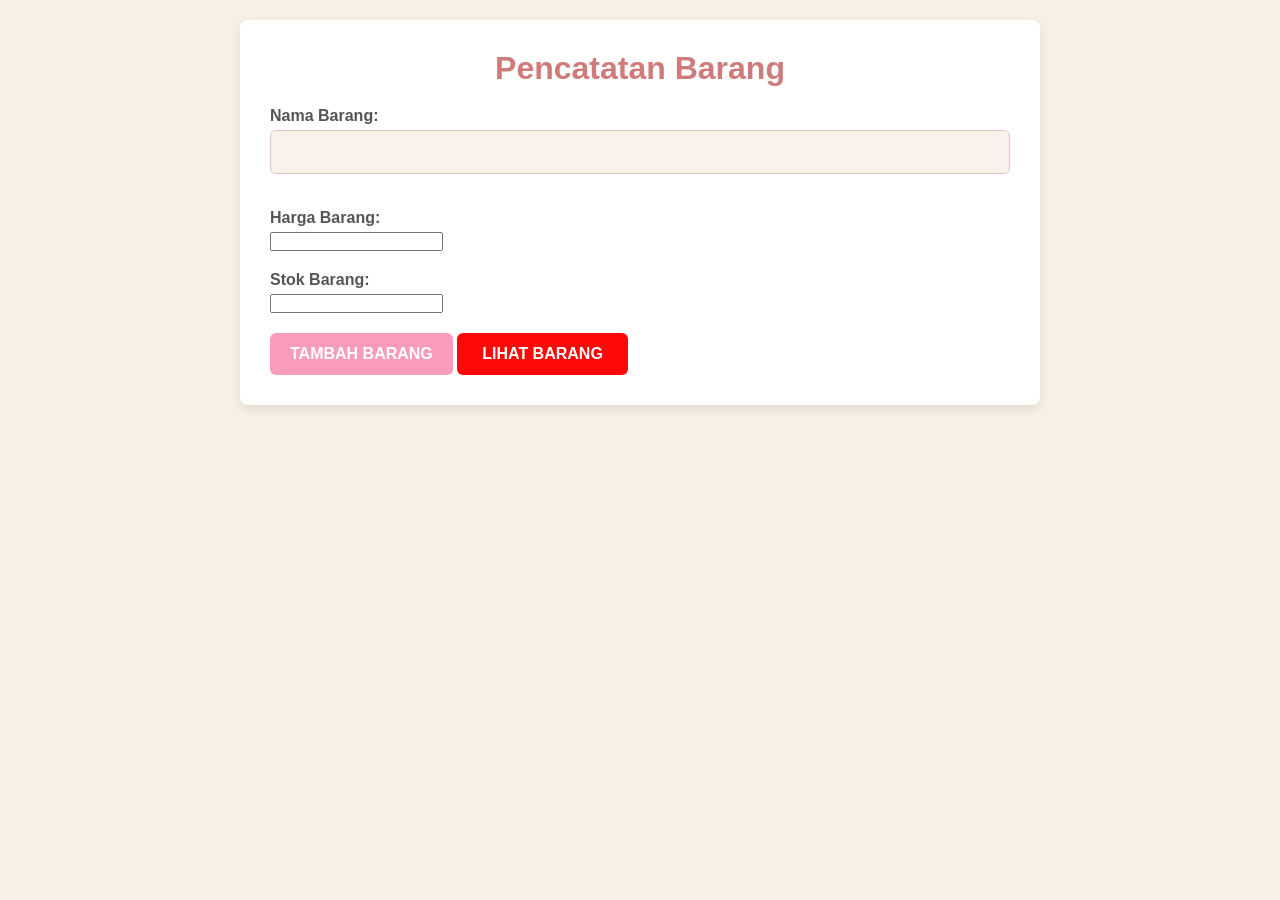
<file: index.html>
<!DOCTYPE html>
<html lang="en">
<head>
    <meta charset="UTF-8">
    <meta name="viewport" content="width=device-width, initial-scale=1.0">
    <title>Pencatatan Barang</title>
    <link rel="stylesheet" href="style1.css">
</head>
<body>
<div class="container">
    <h1>Pencatatan Barang</h1>
    <form method="POST" action="view.php">
        <div class="form-group">
            <label for="nama">Nama Barang:</label>
            <input type="text" id="nama" name="nama" required>
        </div>
        <div class="form-group">
            <label for="harga">Harga Barang:</label>
            <input type="number" id="harga" name="harga" required>
        </div>
        <div class="form-group">
            <label for="stok">Stok Barang:</label>
            <input type="number" id="stok" name="stok" required>
        </div>
        <button type="submit" name="tambah" class="btn">Tambah Barang</button>
        <a href="view.php" class="btn" style="background-color: #ff0808;">Lihat Barang</a>
    </form>
</div>
</body>
</html>
</file>
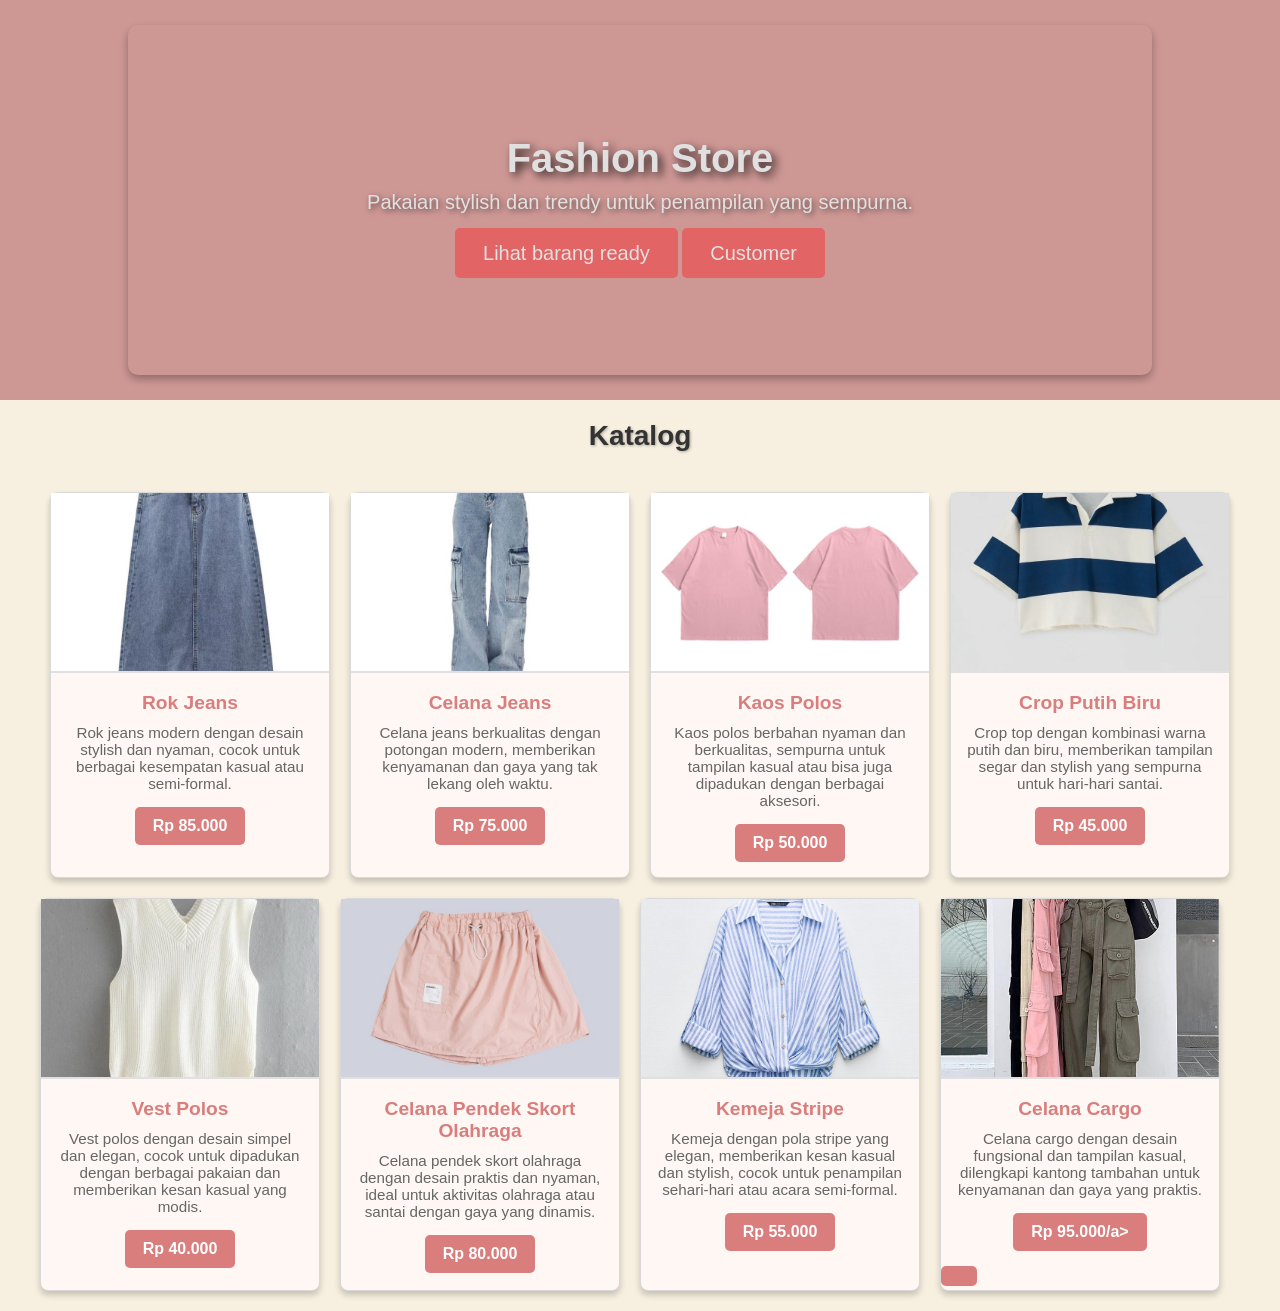
<file: home.html>
<!DOCTYPE html>
<html lang="en">
<head>
    <meta charset="UTF-8">
    <meta name="viewport" content="width=device-width, initial-scale=1.0">
    <title>Halaman Home</title>
    <link rel="stylesheet" href="style.css">
</head>
<body>
   <!-- Bagian Header -->
<div class="header-container">
    <div class="header-card">
      <div class="header-text">
        <h1 class="header-title">Fashion Store</h1>
        <p>Pakaian stylish dan trendy untuk penampilan yang sempurna.</p><br>

        <a href="view.php" class="btn">Lihat barang ready</a>
        <a href="view_customer.php" class="btn">Customer</a>
      </div>
    </div>
  </div>
  
  <!-- Bagian Katalog -->
  <h1 class="katalog-title">Katalog</h1>
  
    <!-- Catalog Section -->
    <div class="catalog">
        <!-- Card 1 -->
        <div class="card">
            <img src="assets/rokjeans.jpg" alt="Barang 1">
            <div class="card-body">
                <h3 class="card-title">Rok Jeans</h3>
                <p class="card-text">Rok jeans modern dengan desain stylish dan nyaman, cocok untuk berbagai kesempatan kasual atau semi-formal.</p>
                <a href="#" class="btn">Rp 85.000</a>
            </div>
        </div>
        <!-- Card 2 -->
        <div class="card">
            <img src="assets/jeans.jpeg" alt="Barang 2">
            <div class="card-body">
                <h3 class="card-title">Celana Jeans</h3>
                <p class="card-text">Celana jeans berkualitas dengan potongan modern, memberikan kenyamanan dan gaya yang tak lekang oleh waktu.</p>
                <a href="#" class="btn">Rp 75.000</a>
            </div>
        </div>
        <!-- Card 3 -->
        <div class="card">
            <img src="assets/foto4.jpg" alt="Barang 3">
            <div class="card-body">
                <h3 class="card-title">Kaos Polos</h3>
                <p class="card-text">Kaos polos berbahan nyaman dan berkualitas, sempurna untuk tampilan kasual atau bisa juga dipadukan dengan berbagai aksesori.</p>
                <a href="#" class="btn">Rp 50.000</a>
            </div>
        </div>
        <!-- Card 4 -->
        <div class="card">
            <img src="assets/strip1.jpeg" alt="Barang 4">
            <div class="card-body">
                <h3 class="card-title">Crop Putih Biru</h3>
                <p class="card-text">Crop top dengan kombinasi warna putih dan biru, memberikan tampilan segar dan stylish yang sempurna untuk hari-hari santai.</p>
                <a href="#" class="btn">Rp 45.000</a>
            </div>
        </div>
        <!-- Card 5 -->
        <div class="card">
            <img src="assets/vest.jpeg" alt="Barang 5">
            <div class="card-body">
                <h3 class="card-title">Vest Polos</h3>
                <p class="card-text">Vest polos dengan desain simpel dan elegan, cocok untuk dipadukan dengan berbagai pakaian dan memberikan kesan kasual yang modis.</p>
                <a href="#" class="btn">Rp 40.000</a>
            </div>
        </div>
        <!-- Card 6 -->
        <div class="card">
            <img src="assets/pendek.jpeg" alt="Barang 6">
            <div class="card-body">
                <h3 class="card-title">Celana Pendek Skort Olahraga</h3>
                <p class="card-text">Celana pendek skort olahraga dengan desain praktis dan nyaman, ideal untuk aktivitas olahraga atau santai dengan gaya yang dinamis.</p>
                <a href="#" class="btn">Rp 80.000</a>
            </div>
        </div>
        <!-- Card 7 -->
        <div class="card">
            <img src="assets/kemejastripe.jpeg" alt="Barang 7">
            <div class="card-body">
                <h3 class="card-title">Kemeja Stripe</h3>
                <p class="card-text">Kemeja dengan pola stripe yang elegan, memberikan kesan kasual dan stylish, cocok untuk penampilan sehari-hari atau acara semi-formal.</p>
                <a href="#" class="btn">Rp 55.000</a>
            </div>
        </div>
        <!-- Card 8 -->
        <div class="card">
            <img src="assets/cargo.jpeg" alt="Barang 8">
            <div class="card-body">
                <h3 class="card-title">Celana Cargo</h3>
                <p class="card-text">Celana cargo dengan desain fungsional dan tampilan kasual, dilengkapi kantong tambahan untuk kenyamanan dan gaya yang praktis.</p>
                <a href="#" class="btn">Rp 95.000/a>
            </div>
        </div>
    </div>
</body>
</html>
</file>
<file: style1.css>
/* Reset Margin dan Padding */
* {
    margin: 0;
    padding: 0;
    box-sizing: border-box;
}

body {
    font-family: Arial, sans-serif;
    background-color: #f8f1e5; /* Cream lembut */
    padding: 20px;
}

.container {
    max-width: 800px;
    margin: auto;
    background: white;
    padding: 30px;
    border-radius: 8px;
    box-shadow: 0 4px 12px rgba(0, 0, 0, 0.1);
    background-color: #fff; /* Putih untuk konten */
}

h1, h2 {
    text-align: center;
    margin-bottom: 20px;
    color: #333;
    font-size: 2rem;
}

h1 {
    color: #d07b7b; /* Warna pink lembut untuk judul */
}

table {
    width: 100%;
    border-collapse: collapse;
    margin-top: 20px;
    border-radius: 8px;
    overflow: hidden;
}

table th, table td {
    border: 1px solid #e1c4c4; /* Border lembut pink muda */
    padding: 10px;
    text-align: left;
}

table th {
    background-color: #f4c9d0; /* Background pink muda */
    color: #fff;
    font-weight: bold;
}

table tr:nth-child(even) {
    background-color: #f9f1eb; /* Baris genap dengan latar cream */
}

table tr:hover {
    background-color: #f1e6e0; /* Hover effect pink lembut */
}

label {
    display: block;
    margin: 10px 0 5px;
    font-weight: bold;
    color: #555;
}

input[type="text"], input[type="email"], textarea {
    width: 100%;
    padding: 12px;
    margin-bottom: 15px;
    border: 1px solid #e1c4c4; /* Border pink lembut */
    border-radius: 6px;
    font-size: 16px;
    background-color: #f9f1eb; /* Background cream untuk input */
}

textarea {
    resize: none;
    height: 120px;
}

button, .btn {
    display: inline-block;
    padding: 12px 20px;
    color: white;
    text-decoration: none;
    border: none;
    border-radius: 6px;
    font-size: 16px;
    cursor: pointer;
    text-align: center;
    transition: background-color 0.3s ease, opacity 0.3s ease;
}

button[type="submit"] {
    background-color: #f99bba; /* Pink untuk tombol submit */
}

.btn {
    background-color: #d07b7b; /* Pink lembut untuk tombol */
}

button[type="submit"]:hover, .btn:hover {
    opacity: 0.85;
    background-color: #db6e8b; /* Pink lebih gelap saat hover */
}

a {
    color: white;
}

a.btn {
    margin-right: 10px;
    background-color: #f99bba; /* Pink lembut untuk tombol link */
    padding: 12px 25px;
    font-size: 16px;
}

a.btn:hover {
    background-color: #db6e8b; /* Pink lebih gelap saat hover */
}

/* Form group untuk input */
.form-group {
    margin-bottom: 20px;
}

/* Style tombol dengan efek */
.btn, button {
    font-weight: bold;
    text-transform: uppercase;
}

/* Styling untuk input text dan email */
input[type="text"]:focus, input[type="email"]:focus, textarea:focus {
    border-color: #d07b7b; /* Fokus border pink */
    outline: none;
    box-shadow: 0 0 8px rgba(208, 123, 123, 0.7);
}
</file>
<file: style.css>
/* Reset Margin dan Padding */
* {
    margin: 0;
    padding: 0;
    box-sizing: border-box;
}

/* Global Styling */
body {
    font-family: 'Arial', sans-serif;
    background-color: #f7f0e1; /* Latar belakang cream lembut */
    color: #333;
}
/* Header Section */
.header-container {
  display: flex;
  align-items: center;
  justify-content: center;
  height: 400px;
  background-color: #b48b89; /* Warna pink lembut */
  filter: brightness(1.1) saturate(1.2);
}

.header-card {
  position: relative;
  width: 80%;
  height: 350px;
  background-size: cover;
  background-position: center;
  filter: brightness(0.8) saturate(1.3);
  border-radius: 10px;
  display: flex;
  align-items: center;
  justify-content: center;
  text-align: center;
  color: white;
  box-shadow: 0 4px 8px rgba(0, 0, 0, 0.3);
  overflow: hidden; /* Menjaga teks tetap di dalam area header */
}

/* Perbaikan untuk Teks Header */
.header-text h1 {
  font-size: 40px; /* Ukuran font lebih besar untuk lebih terlihat */
  font-weight: bold;
  text-shadow: 4px 4px 10px rgba(0, 0, 0, 0.8); /* Bayangan lebih tebal agar teks lebih kontras */
  color: #ffffff; /* Warna putih untuk teks agar lebih terlihat jelas */
  margin: 0;
}

.header-text p {
  font-size: 20px; /* Ukuran font lebih besar */
  margin: 10px 0;
  text-shadow: 2px 2px 6px rgba(0, 0, 0, 0.6); /* Bayangan teks yang lebih kuat */
  color: #ffffff; /* Warna putih untuk teks */
}

.header-text .btn {
  padding: 14px 28px;
  font-size: 20px; /* Ukuran font lebih besar untuk tombol */
  color: white;
  text-decoration: none;
  background-color: #d97d7d; /* Warna pink untuk tombol */
  border-radius: 5px;
  transition: background-color 0.3s ease;
}

.header-text .btn:hover {
  background-color: #d85d5d; /* Warna pink lebih gelap untuk hover */
}


/* Judul Katalog */
.katalog-title {
    font-size: 28px;
    color: #333;
    text-align: center;
    margin: 20px 0;
    text-shadow: 1px 1px 3px rgba(0, 0, 0, 0.3);
}

/* Judul Header */
.header-title {
    font-size: 32px;
    color: white;
    text-align: center;
    text-shadow: 2px 2px 6px rgba(0, 0, 0, 0.7);
}

/* Catalog Section */
.catalog {
    display: flex;
    flex-wrap: wrap;
    justify-content: center;
    gap: 20px;
    padding: 20px;
    background-color: #f7f0e1; /* Latar belakang cream */
}

/* Card Styling */
.card {
    background-color: #fff7f3; /* Warna cream muda untuk card */
    border: 1px solid #d9d9d9;
    border-radius: 8px;
    width: 280px;
    box-shadow: 0 4px 6px rgba(0, 0, 0, 0.2);
    transition: transform 0.3s ease, box-shadow 0.3s ease;
}

.card:hover {
    transform: translateY(-5px);
    box-shadow: 0 6px 12px rgba(0, 0, 0, 0.2);
}

.card img {
    width: 100%;
    height: 180px;
    object-fit: cover;
    border-bottom: 2px solid #e0e0e0;
}

.card-body {
    padding: 15px;
    text-align: center;
}

.card-title {
    font-size: 1.2rem;
    margin-bottom: 10px;
    color: #d97d7d; /* Pink untuk judul card */
}

.card-text {
    font-size: 0.95rem;
    margin-bottom: 15px;
    color: #666;
}

.card .btn {
    display: inline-block;
    padding: 10px 18px;
    background-color: #d97d7d; /* Warna pink untuk tombol di dalam katalog */
    color: white;
    text-decoration: none;
    font-weight: bold;
    border-radius: 5px;
    transition: background-color 0.3s ease;
}

.card .btn:hover {
    background-color: #d85d5d; /* Warna pink lebih gelap untuk hover */
}
</file>
